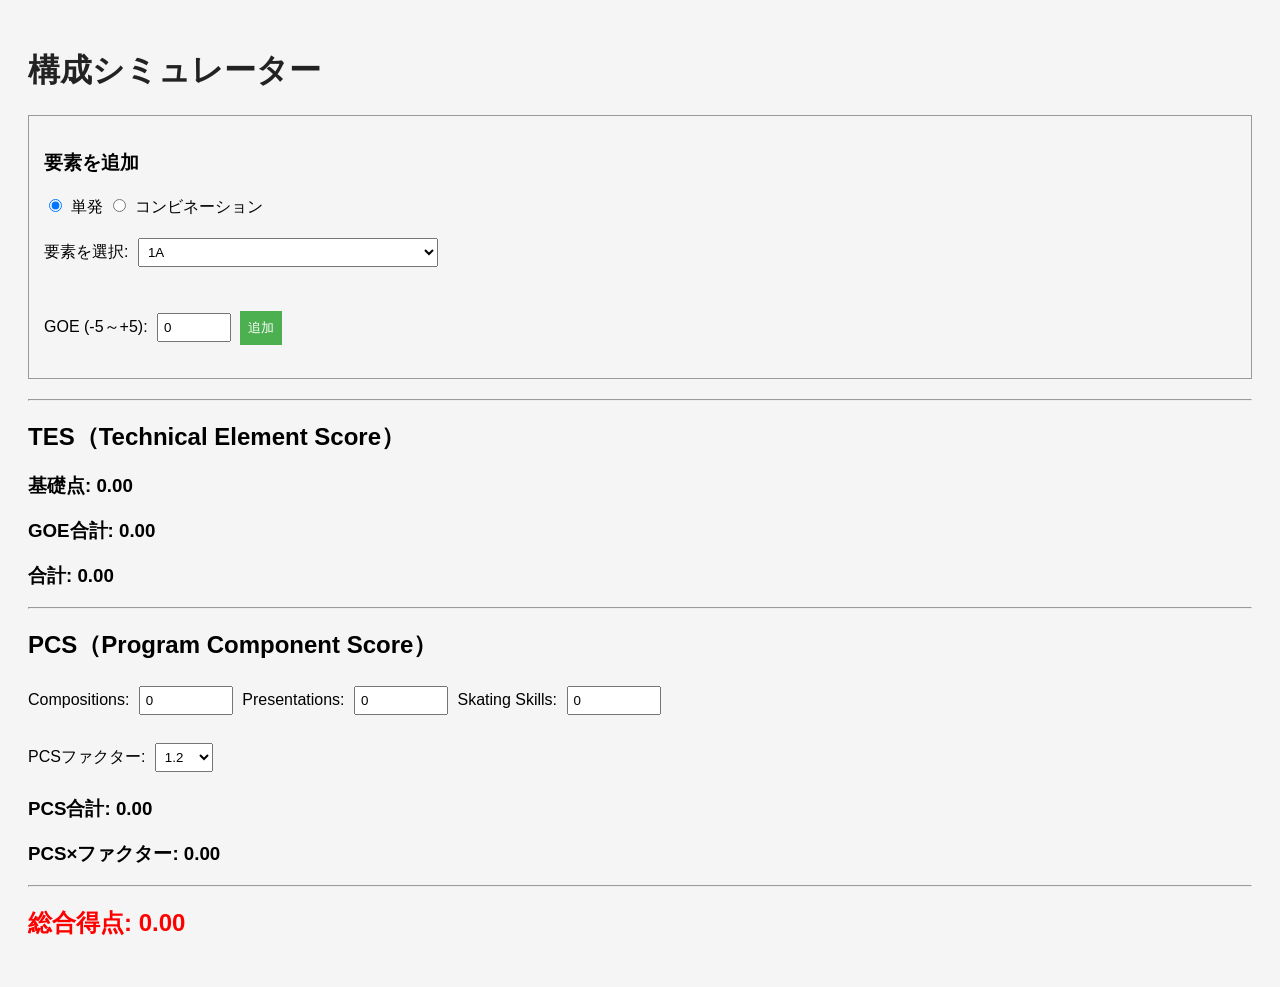
<file: templates/program.html>
<!DOCTYPE html>
<html>
<head>
<meta charset="UTF-8">
<title>構成</title>
<link rel="stylesheet" href="/static/style.css">
</head>
<body>

<h1>構成シミュレーター</h1>

<div style="border: 1px solid #999; padding: 15px; margin-bottom: 20px;">
  <h3>要素を追加</h3>
  <!-- 単発 or コンビネーション選択 -->
  <div style="margin-bottom: 15px;">
    <label><input type="radio" name="jumpType" value="single" checked onclick="switchJumpType('single')"> 単発</label>
    <label><input type="radio" name="jumpType" value="combination" onclick="switchJumpType('combination')"> コンビネーション</label>
  </div>

  <!-- 単発用セレクトボックス -->
  <div id="singleJumpDiv">
    <label for="element">要素を選択: </label>
    <select id="element" style="width: 300px;">
  <optgroup label="1回転ジャンプ">
    <option data-base="1.1">1A</option>
    <option data-base="0.6">1Lz</option>
    <option data-base="0.5">1F</option>
    <option data-base="0.5">1Lo</option>
    <option data-base="0.4">1S</option>
    <option data-base="0.4">1T</option>
  </optgroup>
  <optgroup label="2回転ジャンプ">
    <option data-base="3.3">2A</option>
    <option data-base="2.1">2Lz</option>
    <option data-base="1.8">2F</option>
    <option data-base="1.7">2Lo</option>
    <option data-base="1.3">2S</option>
    <option data-base="1.3">2T</option>
  </optgroup>
  <optgroup label="3回転ジャンプ">
    <option data-base="8.0">3A</option>
    <option data-base="5.9">3Lz</option>
    <option data-base="5.3">3F</option>
    <option data-base="4.9">3Lo</option>
    <option data-base="4.3">3S</option>
    <option data-base="4.2">3T</option>
  </optgroup>
  <optgroup label="アップライトスピン（USp）">
    <option data-base="1.0">USp B</option>
    <option data-base="1.2">USp 1</option>
    <option data-base="1.5">USp 2</option>
    <option data-base="1.9">USp 3</option>
    <option data-base="2.4">USp 4</option>
  </optgroup>
  <optgroup label="レイバックスピン（LSp）">
    <option data-base="1.2">LSp B</option>
    <option data-base="1.5">LSp 1</option>
    <option data-base="1.9">LSp 2</option>
    <option data-base="2.4">LSp 3</option>
    <option data-base="2.7">LSp 4</option>
  </optgroup>
  <optgroup label="キャメルスピン（CSp）">
    <option data-base="1.1">CSp B</option>
    <option data-base="1.4">CSp 1</option>
    <option data-base="1.8">CSp 2</option>
    <option data-base="2.3">CSp 3</option>
    <option data-base="2.6">CSp 4</option>
  </optgroup>
  <optgroup label="シットスピン（SSp）">
    <option data-base="1.1">SSp B</option>
    <option data-base="1.3">SSp 1</option>
    <option data-base="1.6">SSp 2</option>
    <option data-base="2.1">SSp 3</option>
    <option data-base="2.5">SSp 4</option>
  </optgroup>
  <optgroup label="フライングアップライトスピン（FUSp）">
    <option data-base="1.5">FUSp B</option>
    <option data-base="1.7">FUSp 1</option>
    <option data-base="2.0">FUSp 2</option>
    <option data-base="2.4">FUSp 3</option>
    <option data-base="2.9">FUSp 4</option>
  </optgroup>
  <optgroup label="フライングレイバックスピン（FLSp）">
    <option data-base="1.7">FLSp B</option>
    <option data-base="2.0">FLSp 1</option>
    <option data-base="2.4">FLSp 2</option>
    <option data-base="2.9">FLSp 3</option>
    <option data-base="3.2">FLSp 4</option>
  </optgroup>
  <optgroup label="フライングキャメルスピン（FCSp）">
    <option data-base="1.6">FCSp B</option>
    <option data-base="1.9">FCSp 1</option>
    <option data-base="2.3">FCSp 2</option>
    <option data-base="2.8">FCSp 3</option>
    <option data-base="3.2">FCSp 4</option>
  </optgroup>
  <optgroup label="フライングシットスピン（FSSp）">
    <option data-base="1.7">FSSp B</option>
    <option data-base="2.0">FSSp 1</option>
    <option data-base="2.3">FSSp 2</option>
    <option data-base="2.6">FSSp 3</option>
    <option data-base="3.0">FSSp 4</option>
  </optgroup>
  <optgroup label="足替えアップライトスピン（CUSp）">
    <option data-base="1.5">CUSp B</option>
    <option data-base="1.7">CUSp 1</option>
    <option data-base="2.0">CUSp 2</option>
    <option data-base="2.4">CUSp 3</option>
    <option data-base="2.9">CUSp 4</option>
  </optgroup>
  <optgroup label="足替えレイバックスピン（CLSp）">
    <option data-base="1.7">CLSp B</option>
    <option data-base="2.0">CLSp 1</option>
    <option data-base="2.4">CLSp 2</option>
    <option data-base="2.9">CLSp 3</option>
    <option data-base="3.2">CLSp 4</option>
  </optgroup>
  <optgroup label="足替えキャメルスピン（CCsp）">
    <option data-base="1.7">CCsp B</option>
    <option data-base="2.0">CCsp 1</option>
    <option data-base="2.3">CCsp 2</option>
    <option data-base="2.8">CCsp 3</option>
    <option data-base="3.2">CCsp 4</option>
  </optgroup>
  <optgroup label="足替えシットスピン（CSSp）">
    <option data-base="1.6">CSSp B</option>
    <option data-base="1.9">CSSp 1</option>
    <option data-base="2.3">CSSp 2</option>
    <option data-base="2.6">CSSp 3</option>
    <option data-base="3.0">CSSp 4</option>
  </optgroup>
  <optgroup label="コンビネーションスピン（CoSp）">
    <option data-base="1.5">CoSp B</option>
    <option data-base="1.7">CoSp 1</option>
    <option data-base="2.0">CoSp 2</option>
    <option data-base="2.5">CoSp 3</option>
    <option data-base="3.0">CoSp 4</option>
  </optgroup>
  <optgroup label="フライングコンビネーションスピン（FCoSp）">
    <option data-base="1.5">FCoSp B</option>
    <option data-base="1.7">FCoSp 1</option>
    <option data-base="2.0">FCoSp 2</option>
    <option data-base="2.5">FCoSp 3</option>
    <option data-base="3.0">FCoSp 4</option>
  </optgroup>
  <optgroup label="足替えコンビネーションスピン（CCoSp）">
    <option data-base="1.7">CCoSp B</option>
    <option data-base="2.0">CCoSp 1</option>
    <option data-base="2.5">CCoSp 2</option>
    <option data-base="3.0">CCoSp 3</option>
    <option data-base="3.5">CCoSp 4</option>
  </optgroup>
  <optgroup label="足替えフライングコンビネーションスピン（FCCoSp）">
    <option data-base="1.7">FCCoSp B</option>
    <option data-base="2.0">FCCoSp 1</option>
    <option data-base="2.5">FCCoSp 2</option>
    <option data-base="3.0">FCCoSp 3</option>
    <option data-base="3.5">FCCoSp 4</option>
  </optgroup>
  <optgroup label="ステップシーケンス（StSq）">
    <option data-base="1.5">StSq B</option>
    <option data-base="1.8">StSq 1</option>
    <option data-base="2.6">StSq 2</option>
    <option data-base="3.3">StSq 3</option>
    <option data-base="3.9">StSq 4</option>
  </optgroup>
  <optgroup label="コレオシーケンス（ChSq）">
    <option data-base="3.0">ChSq</option>
  </optgroup>
</select>
  </div>

  <!-- コンビネーション用セレクトボックス -->
  <div id="combinationDiv" style="display: none;">
    <p>ジャンプを最大3個まで選択してください：</p>
    <label for="comboJump1">ジャンプ1: </label>
    <select id="comboJump1" style="width: 300px;">
      <option value="">選択なし</option>
      <optgroup label="1回転ジャンプ">
        <option data-base="1.1">1A</option>
        <option data-base="0.6">1Lz</option>
        <option data-base="0.5">1F</option>
        <option data-base="0.5">1Lo</option>
        <option data-base="0.5">1Eu</option>
        <option data-base="0.4">1S</option>
        <option data-base="0.4">1T</option>
      </optgroup>
      <optgroup label="2回転ジャンプ">
        <option data-base="3.3">2A</option>
        <option data-base="2.1">2Lz</option>
        <option data-base="1.8">2F</option>
        <option data-base="1.7">2Lo</option>
        <option data-base="1.3">2S</option>
        <option data-base="1.3">2T</option>
      </optgroup>
      <optgroup label="3回転ジャンプ">
        <option data-base="8.0">3A</option>
        <option data-base="5.9">3Lz</option>
        <option data-base="5.3">3F</option>
        <option data-base="4.9">3Lo</option>
        <option data-base="4.3">3S</option>
        <option data-base="4.2">3T</option>
      </optgroup>
    </select>

    <br><br>
    <label for="comboJump2">ジャンプ2（オプション）: </label>
    <select id="comboJump2" style="width: 300px;">
      <option value="">選択なし</option>
      <optgroup label="1回転ジャンプ">
        <option data-base="1.1">1A</option>
        <option data-base="0.6">1Lz</option>
        <option data-base="0.5">1F</option>
        <option data-base="0.5">1Lo</option>
        <option data-base="0.5">1Eu</option>
        <option data-base="0.4">1S</option>
        <option data-base="0.4">1T</option>
      </optgroup>
      <optgroup label="2回転ジャンプ">
        <option data-base="3.3">2A</option>
        <option data-base="2.1">2Lz</option>
        <option data-base="1.8">2F</option>
        <option data-base="1.7">2Lo</option>
        <option data-base="1.3">2S</option>
        <option data-base="1.3">2T</option>
      </optgroup>
      <optgroup label="3回転ジャンプ">
        <option data-base="8.0">3A</option>
        <option data-base="5.9">3Lz</option>
        <option data-base="5.3">3F</option>
        <option data-base="4.9">3Lo</option>
        <option data-base="4.3">3S</option>
        <option data-base="4.2">3T</option>
      </optgroup>
    </select>

    <br><br>
    <label for="comboJump3">ジャンプ3（オプション）: </label>
    <select id="comboJump3" style="width: 300px;">
      <option value="">選択なし</option>
      <optgroup label="1回転ジャンプ">
        <option data-base="1.1">1A</option>
        <option data-base="0.6">1Lz</option>
        <option data-base="0.5">1F</option>
        <option data-base="0.5">1Lo</option>
        <option data-base="0.5">1Eu</option>
        <option data-base="0.4">1S</option>
        <option data-base="0.4">1T</option>
      </optgroup>
      <optgroup label="2回転ジャンプ">
        <option data-base="3.3">2A</option>
        <option data-base="2.1">2Lz</option>
        <option data-base="1.8">2F</option>
        <option data-base="1.7">2Lo</option>
        <option data-base="1.3">2S</option>
        <option data-base="1.3">2T</option>
      </optgroup>
      <optgroup label="3回転ジャンプ">
        <option data-base="8.0">3A</option>
        <option data-base="5.9">3Lz</option>
        <option data-base="5.3">3F</option>
        <option data-base="4.9">3Lo</option>
        <option data-base="4.3">3S</option>
        <option data-base="4.2">3T</option>
      </optgroup>
    </select>
  </div>
  <br><br>

  <label for="goe">GOE (-5～+5): </label>
  <input id="goe" type="number" min="-5" max="5" value="0" style="width: 60px;">

  <button onclick="addElement()">追加</button>

  <ul id="elements"></ul>
</div>

<hr>

<h2>TES（Technical Element Score）</h2>
<h3>基礎点: <span id="total">0</span></h3>
<h3>GOE合計: <span id="goeTotal">0</span></h3>
<h3>合計: <span id="tesTotal">0</span></h3>

<hr>

<h2>PCS（Program Component Score）</h2>
<label for="componentsInput">Compositions: </label>
<input id="componentsInput" type="number" min="0" step="0.1" value="0" style="width: 80px;">

<label for="presentationInput">Presentations: </label>
<input id="presentationInput" type="number" min="0" step="0.1" value="0" style="width: 80px;">

<label for="skatingSkillsInput">Skating Skills: </label>
<input id="skatingSkillsInput" type="number" min="0" step="0.1" value="0" style="width: 80px;">

<br><br>
<label for="factorInput">PCSファクター: </label>
<select id="factorInput">
  <option value="1.2">1.2</option>
  <option value="1.5">1.5</option>
  <option value="1.8">1.8</option>
  <option value="2.66">2.66</option>
  <option value="3.33">3.33</option>
</select>

<h3>PCS合計: <span id="pcsTotalScore">0</span></h3>
<h3>PCS×ファクター: <span id="pcsTotal">0</span></h3>

<hr>

<h2 style="color: red;">総合得点: <span id="grandTotal">0</span></h2>

<script src="/static/script.js"></script>
</body>
</html>
</file>
<file: static/style.css>
body {
  font-family: Arial;
  padding: 20px;
  background: #f5f5f5;
}

h1 {
  color: #222;
}

button {
  background: #4CAF50;
  color: white;
  padding: 8px;
  border: none;
}

input, select {
  padding: 5px;
  margin: 5px;
}
</file>
